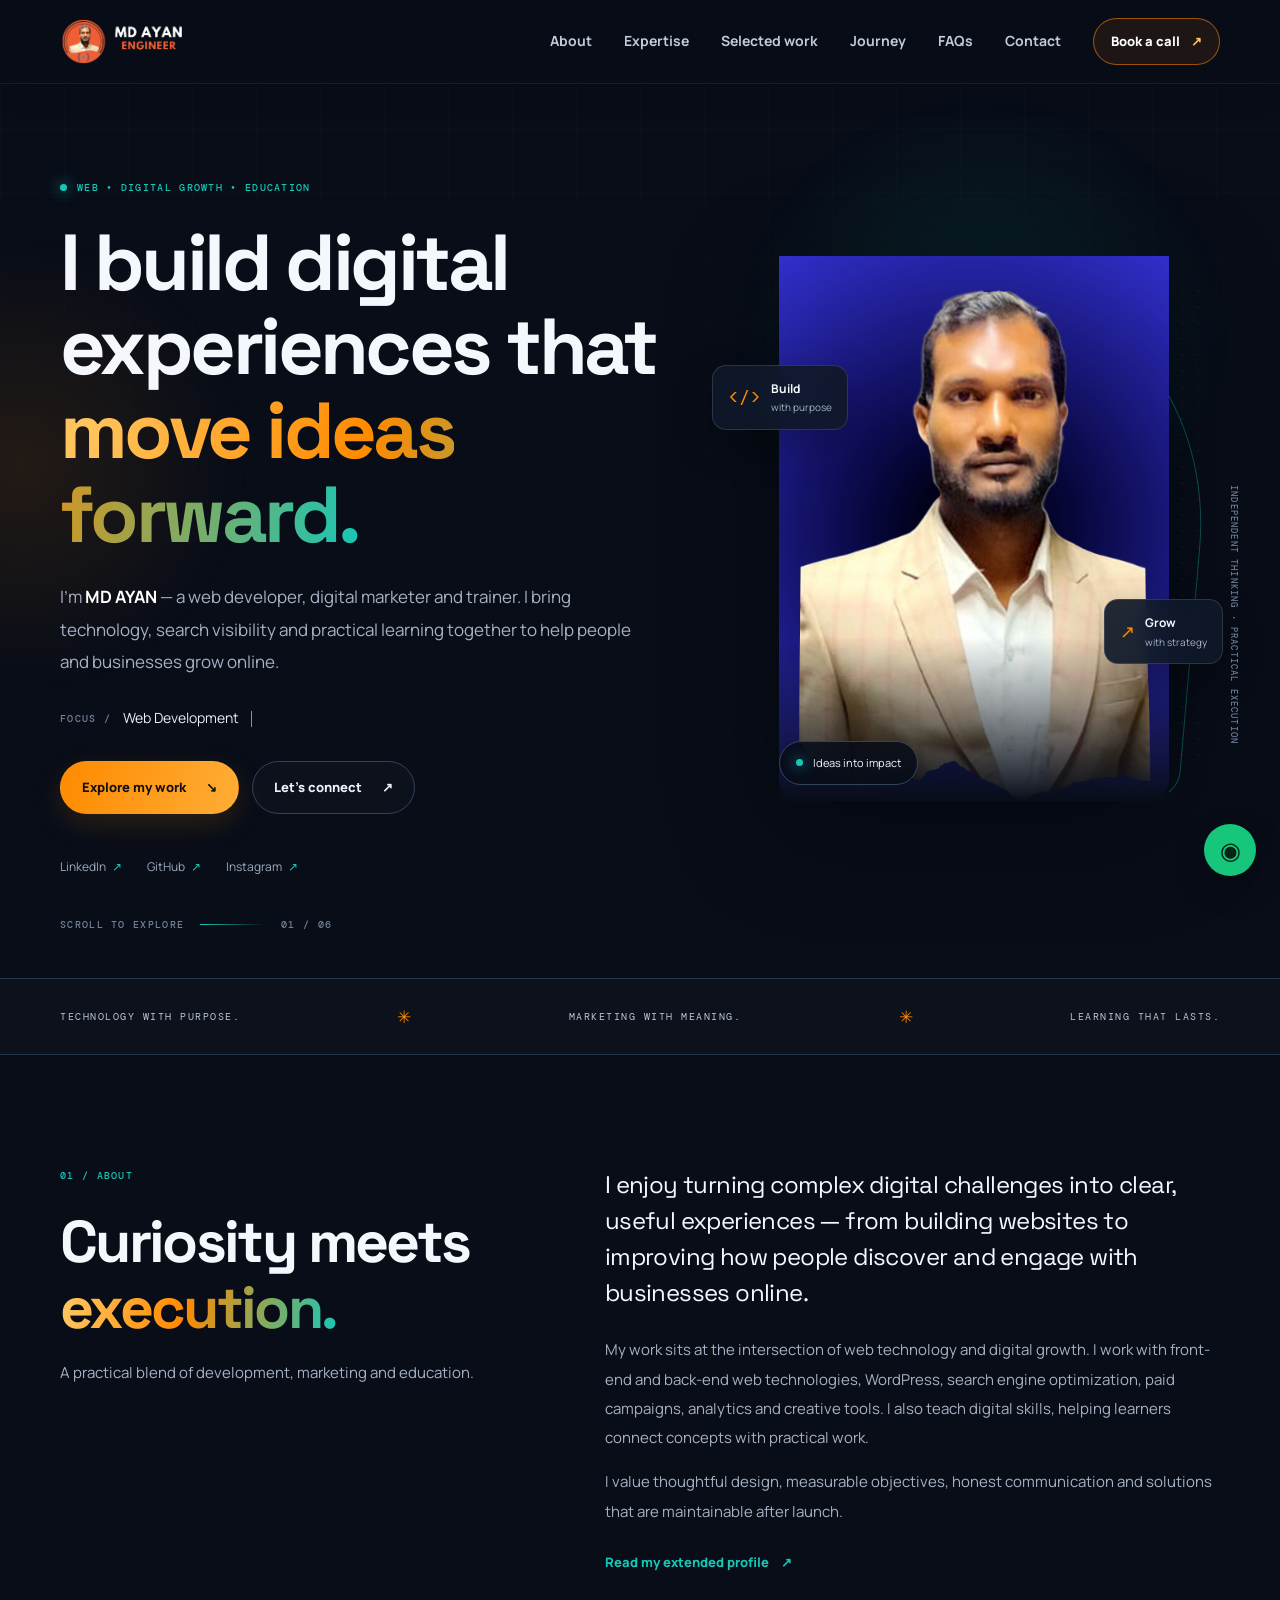
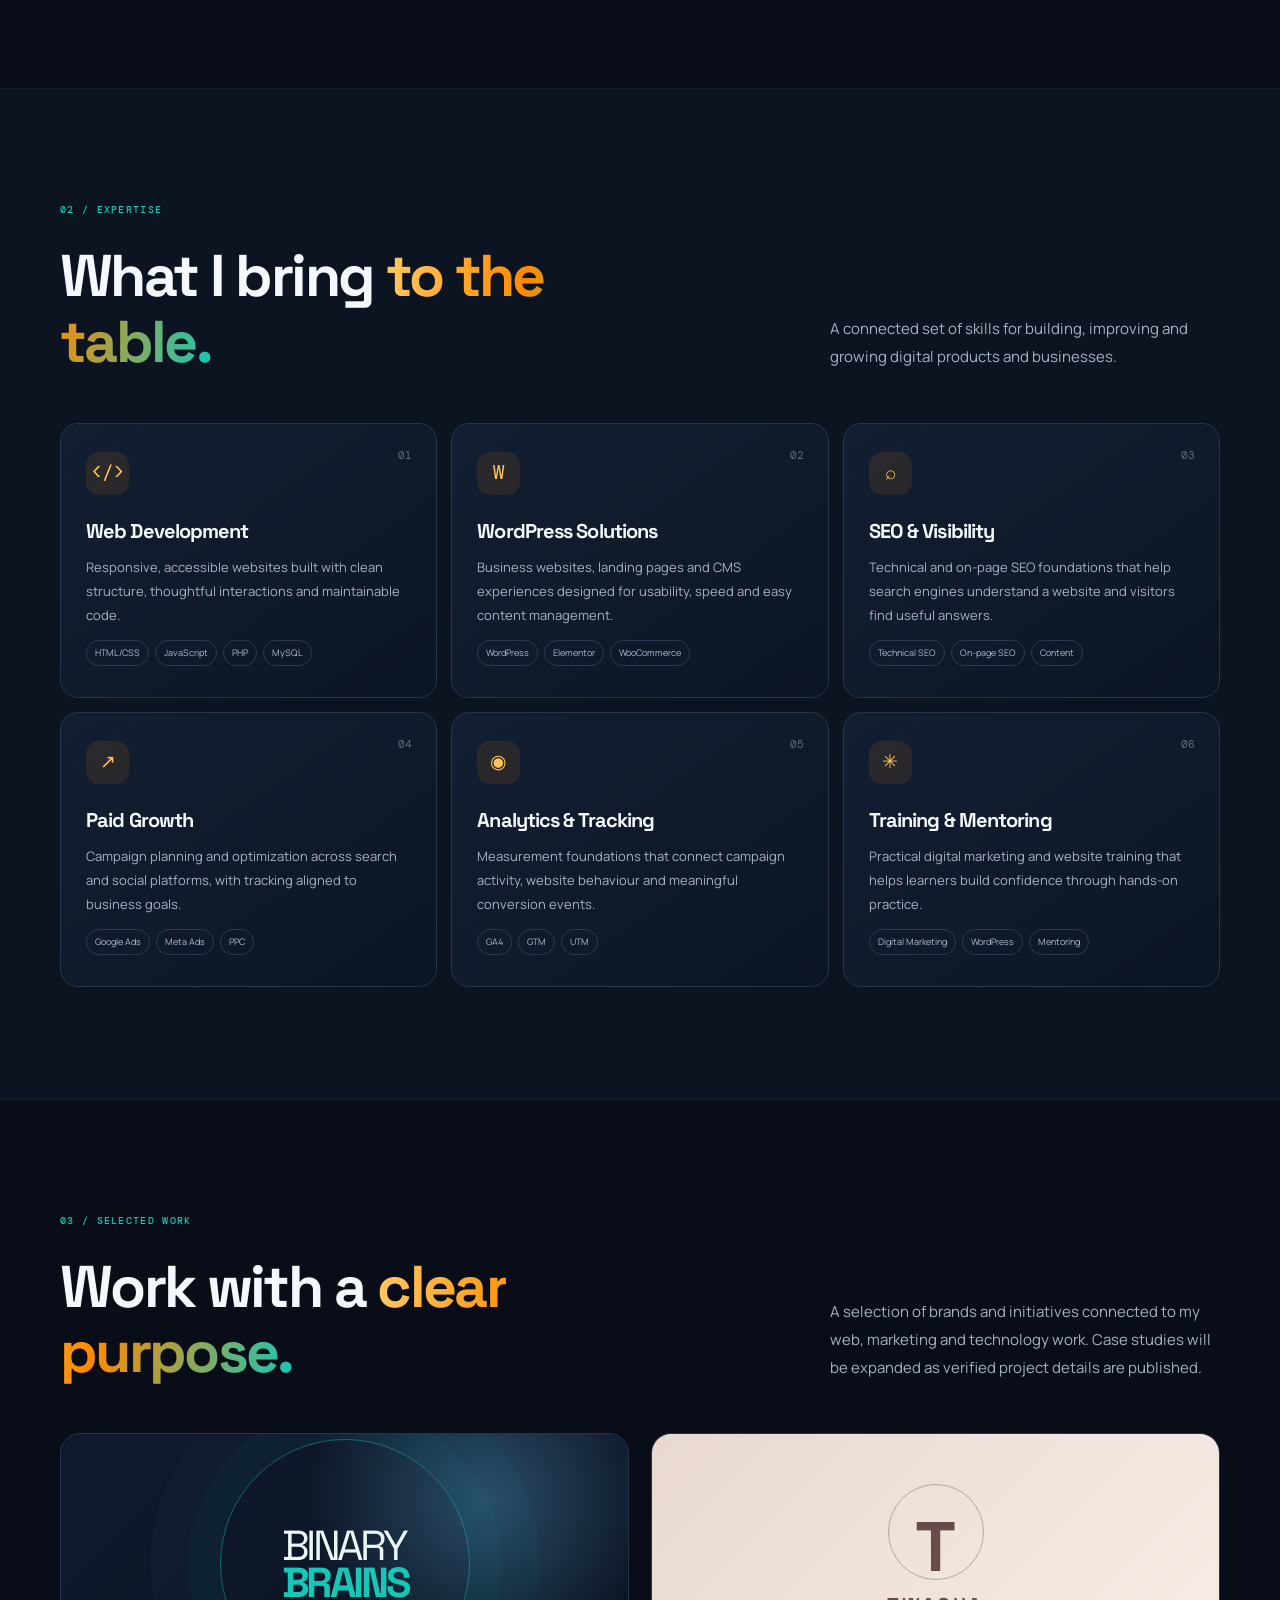
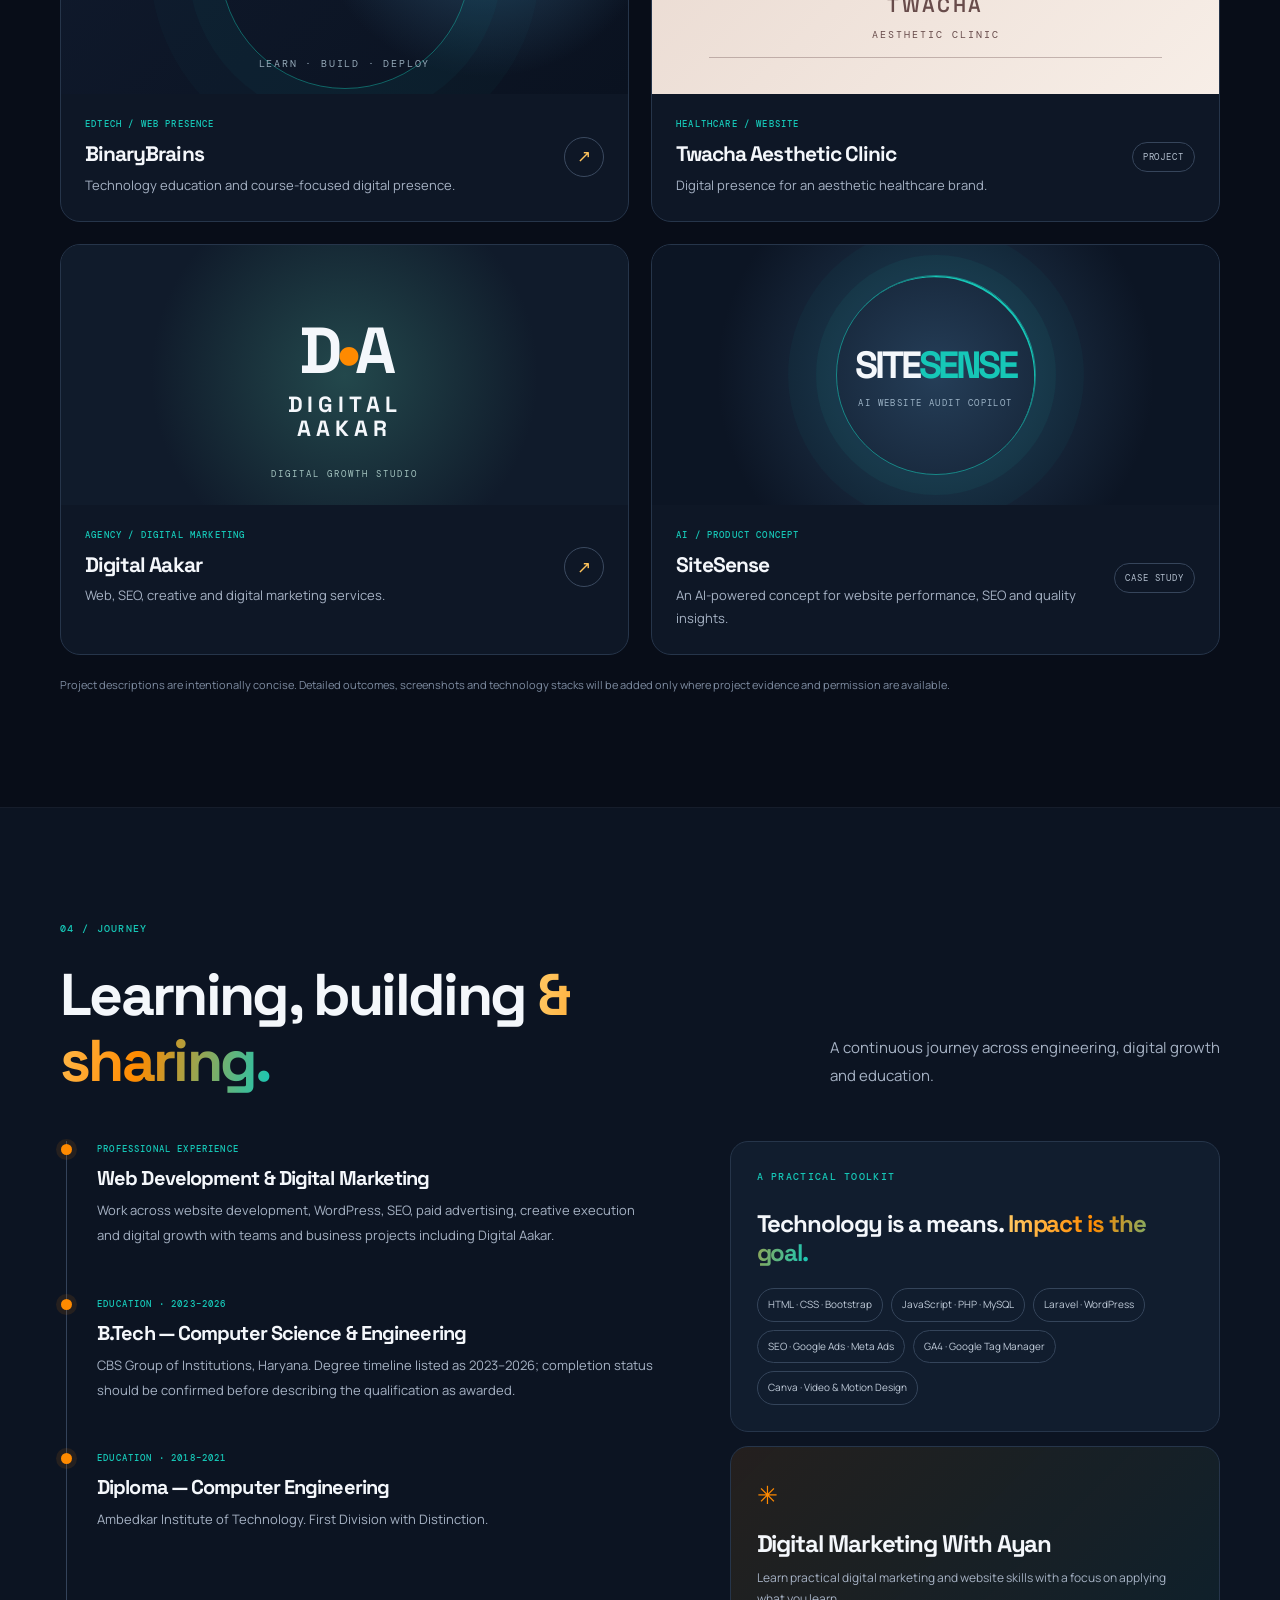
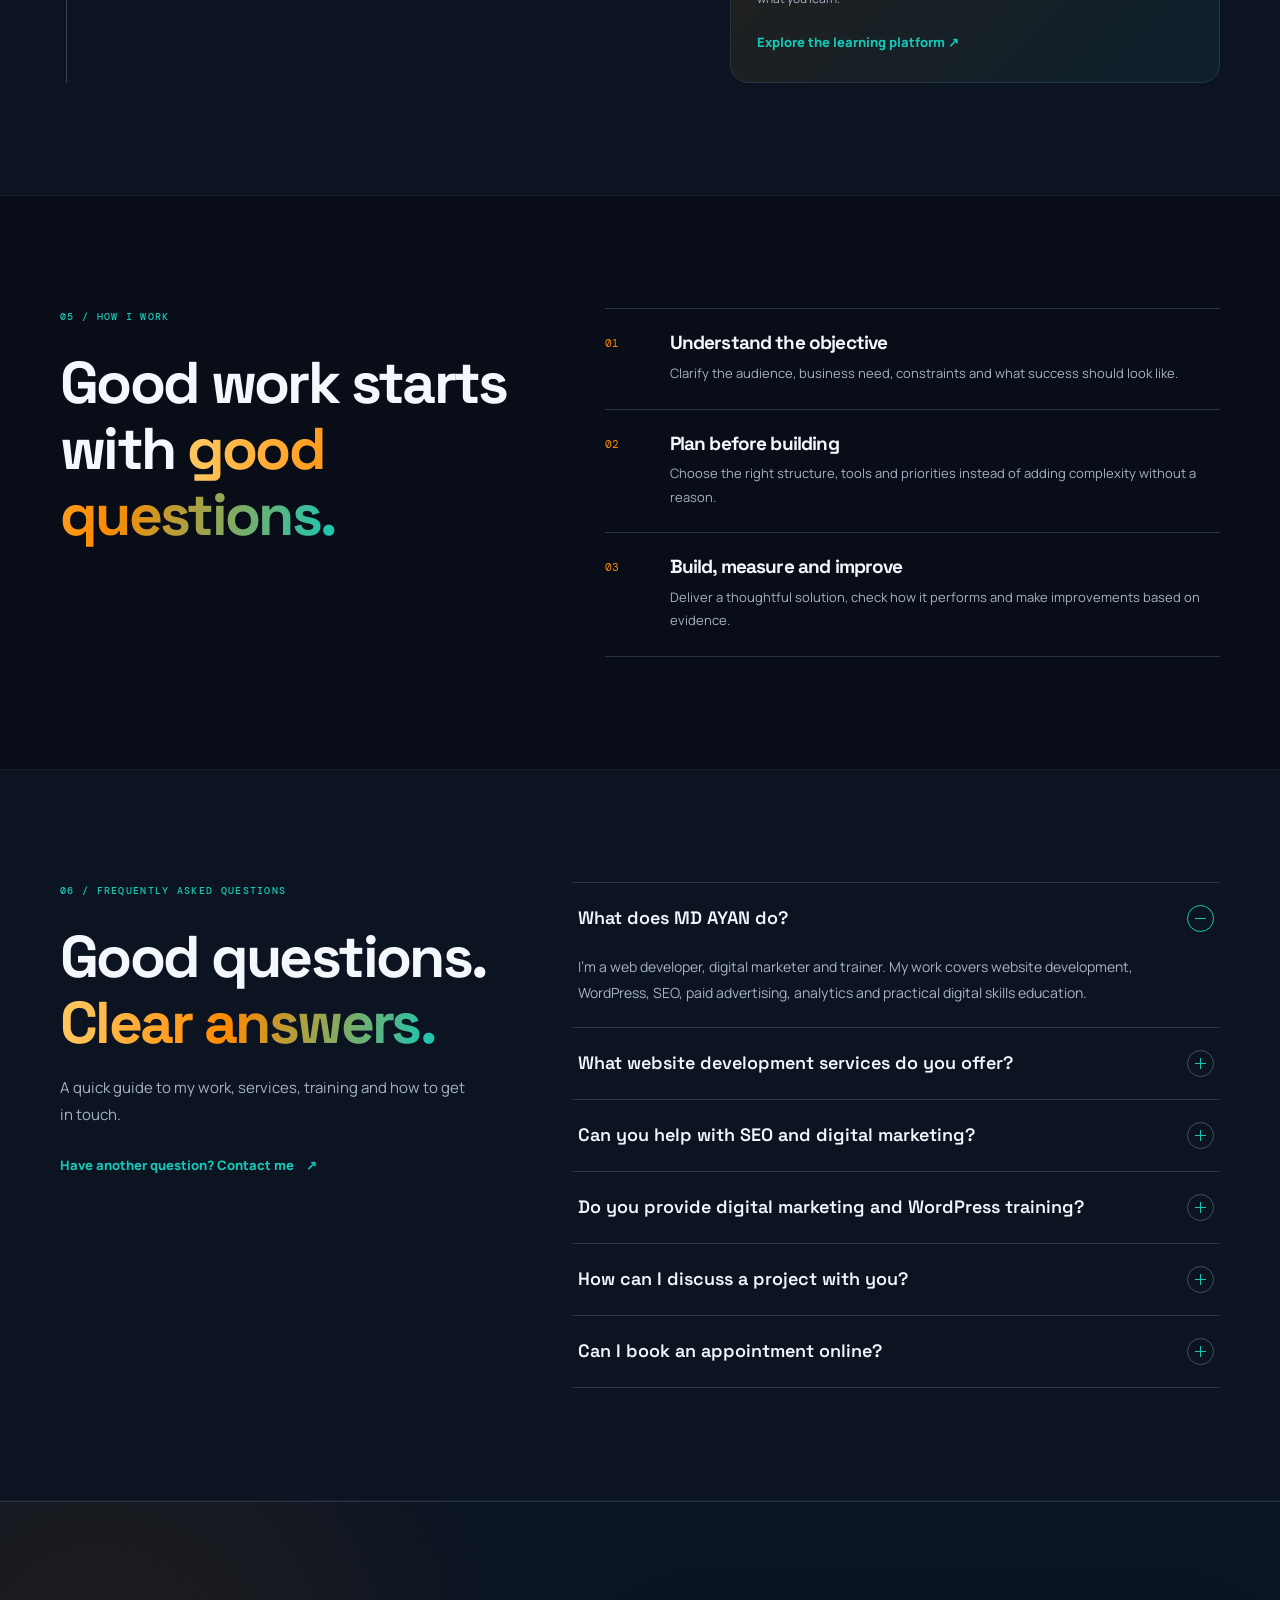
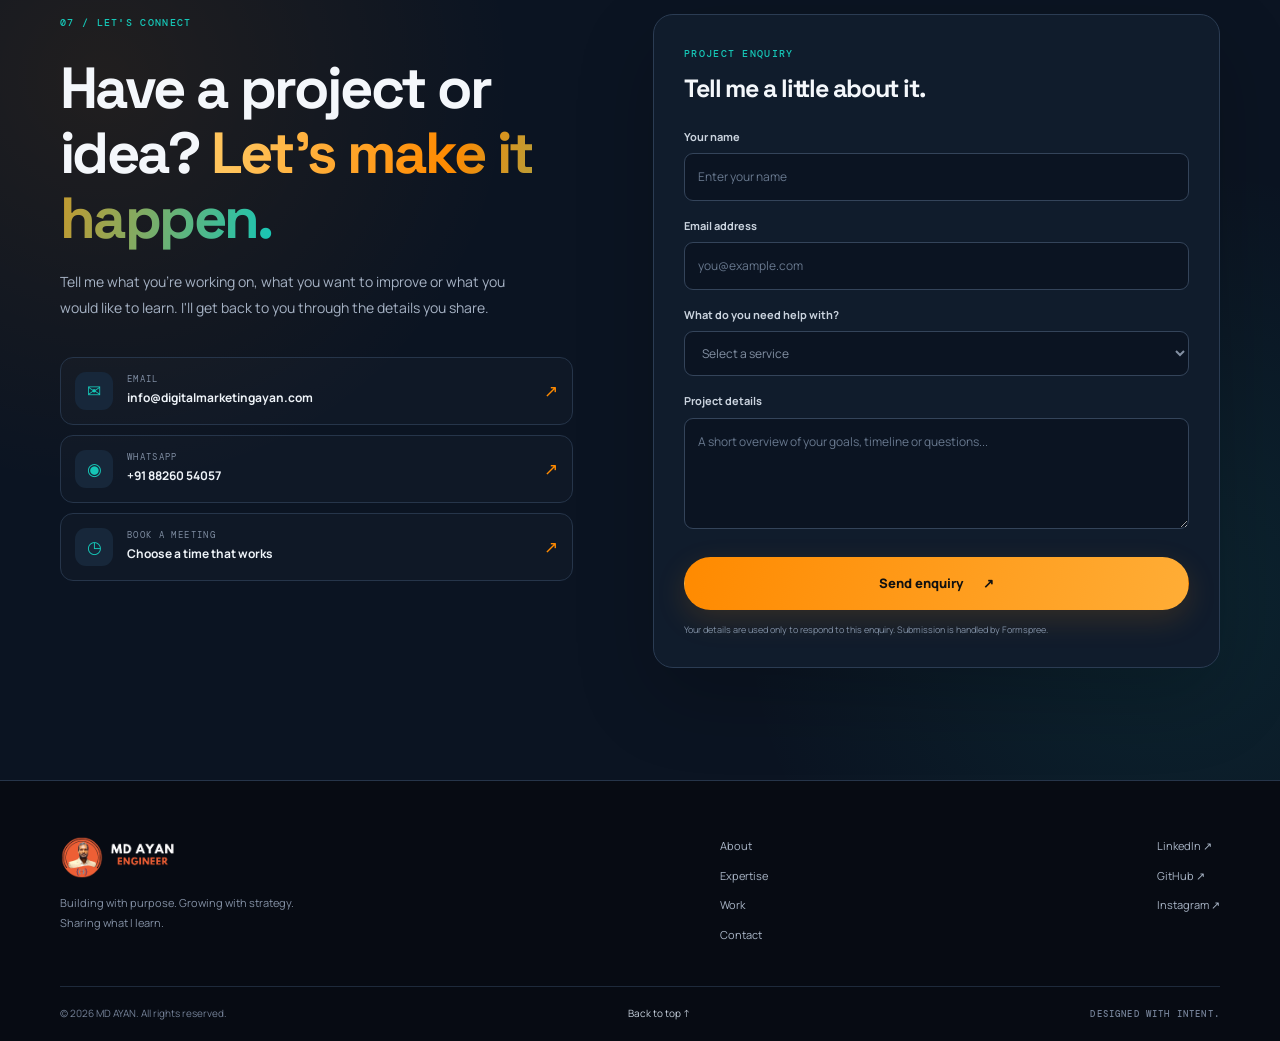
<file: index.html>
<!doctype html>
<html lang="en">
<head>
  <meta charset="utf-8">
  <meta name="viewport" content="width=device-width, initial-scale=1">
  <meta name="theme-color" content="#080d18">
  <title>MD AYAN | Web Developer, Digital Marketer & Trainer</title>
  <meta name="description" content="MD AYAN is a web developer, digital marketer and trainer combining website development, SEO, paid advertising and digital skills education. Explore selected work and get in touch.">
  <meta name="author" content="MD AYAN">
  <meta name="robots" content="index,follow,max-image-preview:large">
  <link rel="canonical" href="https://mdayan-engineer.github.io/">
  <link rel="icon" href="assets/images/favicon.ico">
  <meta property="og:type" content="website">
  <meta property="og:site_name" content="MD AYAN">
  <meta property="og:title" content="MD AYAN | Web Developer, Digital Marketer & Trainer">
  <meta property="og:description" content="Web experiences, digital growth and practical learning. Explore the work and connect with MD AYAN.">
  <meta property="og:url" content="https://mdayan-engineer.github.io/">
  <meta property="og:image" content="https://mdayan-engineer.github.io/assets/images/hero-man-dark.png">
  <meta name="twitter:card" content="summary_large_image">
  <meta name="twitter:title" content="MD AYAN | Web Developer, Digital Marketer & Trainer">
  <meta name="twitter:description" content="Web experiences, digital growth and practical learning.">
  <meta name="twitter:image" content="https://mdayan-engineer.github.io/assets/images/hero-man-dark.png">
  <link rel="preconnect" href="https://fonts.googleapis.com">
  <link rel="preconnect" href="https://fonts.gstatic.com" crossorigin>
  <link href="https://fonts.googleapis.com/css2?family=DM+Mono:wght@400;500&family=Manrope:wght@400;500;600;700;800&family=Space+Grotesk:wght@400;500;600;700&display=swap" rel="stylesheet">
  <link rel="preload" as="image" href="assets/images/hero-man-dark.png" fetchpriority="high">
  <link rel="stylesheet" href="assets/css/portfolio.css">
  <script type="application/ld+json">
  {
    "@context":"https://schema.org",
    "@type":"Person",
    "name":"MD AYAN",
    "url":"https://mdayan-engineer.github.io/",
    "image":"https://mdayan-engineer.github.io/assets/images/hero-man-dark.png",
    "jobTitle":"Web Developer, Digital Marketer and Trainer",
    "description":"Web developer, digital marketer and trainer working across website development, WordPress, SEO, paid advertising and digital skills education.",
    "email":"mailto:info@digitalmarketingayan.com",
    "telephone":"+918826054057",
    "sameAs":[
      "https://www.linkedin.com/in/md-ayan/",
      "https://github.com/mdayan-engineer",
      "https://www.instagram.com/mdayan.engineer/",
      "https://www.facebook.com/profile.php?id=100031516328489",
      "https://digitalmarketingayan.com/"
    ],
    "knowsAbout":["Web Development","WordPress","Search Engine Optimization","Google Ads","Meta Ads","Digital Marketing","Web Analytics","Digital Skills Training"]
  }
  </script>
  <script type="application/ld+json">
  {
    "@context":"https://schema.org",
    "@type":"FAQPage",
    "mainEntity":[
      {"@type":"Question","name":"What does MD AYAN do?","acceptedAnswer":{"@type":"Answer","text":"MD AYAN works across web development, WordPress website development, digital marketing, SEO, paid advertising, analytics and digital skills training."}},
      {"@type":"Question","name":"What website development services does MD AYAN offer?","acceptedAnswer":{"@type":"Answer","text":"MD AYAN works on responsive business websites, WordPress websites, landing pages and website improvements, with attention to usability, accessibility, performance and maintainability."}},
      {"@type":"Question","name":"Can MD AYAN help with SEO and digital marketing?","acceptedAnswer":{"@type":"Answer","text":"Yes. Areas of work include technical and on-page SEO, search visibility, Google Ads, Meta Ads, campaign tracking, GA4 and Google Tag Manager."}},
      {"@type":"Question","name":"Does MD AYAN provide digital marketing and WordPress training?","acceptedAnswer":{"@type":"Answer","text":"Yes. MD AYAN teaches practical digital marketing and WordPress website skills, with an emphasis on hands-on learning."}},
      {"@type":"Question","name":"How can I discuss a project with MD AYAN?","acceptedAnswer":{"@type":"Answer","text":"You can use the contact form on this website, email info@digitalmarketingayan.com, message WhatsApp at +91 8826054057, or book a meeting through the Calendly appointment link."}},
      {"@type":"Question","name":"Can I book an appointment with MD AYAN online?","acceptedAnswer":{"@type":"Answer","text":"Yes. Use the Book a Call or Book a Meeting option on this website to open the Calendly appointment page and check available times."}}
    ]
  }
  </script>
</head>
<body>
  <a class="skip-link" href="#main">Skip to content</a>
  <div class="site-shell">
    <header class="site-header" id="top">
      <div class="container nav-wrap">
        <a class="brand" href="#top" aria-label="MD AYAN home">
          <img src="assets/images/logo-light.png" width="157" height="50" alt="MD AYAN">
        </a>
        <button class="menu-toggle" type="button" aria-label="Open navigation" aria-expanded="false" aria-controls="primary-nav">
          <span></span><span></span><span></span>
        </button>
        <nav class="primary-nav" id="primary-nav" aria-label="Main navigation">
          <a href="#about">About</a><a href="#services">Expertise</a><a href="#work">Selected work</a><a href="#journey">Journey</a><a href="#faq">FAQs</a><a href="#contact">Contact</a>
          <button class="nav-cta js-book" type="button">Book a call <span aria-hidden="true">↗</span></button>
        </nav>
      </div>
    </header>

    <main id="main">
      <section class="hero section-pad">
        <div class="hero-glow hero-glow-one"></div><div class="hero-glow hero-glow-two"></div>
        <div class="container hero-grid">
          <div class="hero-copy reveal">
            <p class="eyebrow"><span class="status-dot"></span> WEB • DIGITAL GROWTH • EDUCATION</p>
            <h1>I build digital experiences that <span class="gradient-text">move ideas forward.</span></h1>
            <p class="hero-lede">I'm <strong>MD AYAN</strong> — a web developer, digital marketer and trainer. I bring technology, search visibility and practical learning together to help people and businesses grow online.</p>
            <div class="role-line"><span class="mono-label">FOCUS /</span><span id="role-rotator" aria-live="polite">Web Development</span><span class="typing-caret" aria-hidden="true"></span></div>
            <div class="hero-actions">
              <a class="button button-primary" href="#work">Explore my work <span aria-hidden="true">↘</span></a>
              <a class="button button-ghost" href="#contact">Let's connect <span aria-hidden="true">↗</span></a>
            </div>
            <div class="social-row" aria-label="Social profiles">
              <a href="https://www.linkedin.com/in/md-ayan/" target="_blank" rel="noopener noreferrer">LinkedIn <span>↗</span></a>
              <a href="https://github.com/mdayan-engineer" target="_blank" rel="noopener noreferrer">GitHub <span>↗</span></a>
              <a href="https://www.instagram.com/mdayan.engineer/" target="_blank" rel="noopener noreferrer">Instagram <span>↗</span></a>
            </div>
          </div>
          <div class="hero-visual reveal reveal-delay">
            <div class="portrait-frame">
              <div class="portrait-grid" aria-hidden="true"></div>
              <img class="portrait" src="assets/images/hero-man-dark.png" alt="Portrait of MD AYAN" width="486" height="679" fetchpriority="high">
              <div class="portrait-tag"><span class="tag-dot"></span><span>Ideas into impact</span></div>
              <div class="floating-note note-code"><span class="note-icon">&lt;/&gt;</span><span><b>Build</b><small>with purpose</small></span></div>
              <div class="floating-note note-growth"><span class="note-icon">↗</span><span><b>Grow</b><small>with strategy</small></span></div>
            </div>
            <div class="hero-side-label mono-label">INDEPENDENT THINKING · PRACTICAL EXECUTION</div>
          </div>
        </div>
        <div class="container hero-bottom"><span class="mono-label">SCROLL TO EXPLORE</span><span class="scroll-line"></span><span class="mono-label">01 / 06</span></div>
      </section>

      <section class="intro-strip">
        <div class="container intro-grid">
          <p>TECHNOLOGY WITH PURPOSE.</p><span>✳</span><p>MARKETING WITH MEANING.</p><span>✳</span><p>LEARNING THAT LASTS.</p>
        </div>
      </section>

      <section class="section section-pad" id="about">
        <div class="container two-col">
          <div class="section-heading reveal">
            <p class="eyebrow">01 / ABOUT</p>
            <h2>Curiosity meets <span class="gradient-text">execution.</span></h2>
            <p class="section-sub">A practical blend of development, marketing and education.</p>
          </div>
          <div class="about-copy reveal">
            <p class="large-copy">I enjoy turning complex digital challenges into clear, useful experiences — from building websites to improving how people discover and engage with businesses online.</p>
            <p>My work sits at the intersection of web technology and digital growth. I work with front-end and back-end web technologies, WordPress, search engine optimization, paid campaigns, analytics and creative tools. I also teach digital skills, helping learners connect concepts with practical work.</p>
            <p>I value thoughtful design, measurable objectives, honest communication and solutions that are maintainable after launch.</p>
            <a class="text-link" href="https://digitalmarketingayan.com/about-md-ayan/" target="_blank" rel="noopener noreferrer">Read my extended profile <span>↗</span></a>
          </div>
        </div>
      </section>

      <section class="section section-muted section-pad" id="services">
        <div class="container">
          <div class="section-top reveal">
            <div><p class="eyebrow">02 / EXPERTISE</p><h2>What I bring <span class="gradient-text">to the table.</span></h2></div>
            <p class="section-sub max-copy">A connected set of skills for building, improving and growing digital products and businesses.</p>
          </div>
          <div class="service-grid">
            <article class="service-card reveal"><span class="service-number">01</span><div class="service-icon">&lt;/&gt;</div><h3>Web Development</h3><p>Responsive, accessible websites built with clean structure, thoughtful interactions and maintainable code.</p><div class="chip-row"><span>HTML/CSS</span><span>JavaScript</span><span>PHP</span><span>MySQL</span></div></article>
            <article class="service-card reveal"><span class="service-number">02</span><div class="service-icon">W</div><h3>WordPress Solutions</h3><p>Business websites, landing pages and CMS experiences designed for usability, speed and easy content management.</p><div class="chip-row"><span>WordPress</span><span>Elementor</span><span>WooCommerce</span></div></article>
            <article class="service-card reveal"><span class="service-number">03</span><div class="service-icon">⌕</div><h3>SEO & Visibility</h3><p>Technical and on-page SEO foundations that help search engines understand a website and visitors find useful answers.</p><div class="chip-row"><span>Technical SEO</span><span>On-page SEO</span><span>Content</span></div></article>
            <article class="service-card reveal"><span class="service-number">04</span><div class="service-icon">↗</div><h3>Paid Growth</h3><p>Campaign planning and optimization across search and social platforms, with tracking aligned to business goals.</p><div class="chip-row"><span>Google Ads</span><span>Meta Ads</span><span>PPC</span></div></article>
            <article class="service-card reveal"><span class="service-number">05</span><div class="service-icon">◉</div><h3>Analytics & Tracking</h3><p>Measurement foundations that connect campaign activity, website behaviour and meaningful conversion events.</p><div class="chip-row"><span>GA4</span><span>GTM</span><span>UTM</span></div></article>
            <article class="service-card reveal"><span class="service-number">06</span><div class="service-icon">✳</div><h3>Training & Mentoring</h3><p>Practical digital marketing and website training that helps learners build confidence through hands-on practice.</p><div class="chip-row"><span>Digital Marketing</span><span>WordPress</span><span>Mentoring</span></div></article>
          </div>
        </div>
      </section>

      <section class="section section-pad" id="work">
        <div class="container">
          <div class="section-top reveal">
            <div><p class="eyebrow">03 / SELECTED WORK</p><h2>Work with a <span class="gradient-text">clear purpose.</span></h2></div>
            <p class="section-sub max-copy">A selection of brands and initiatives connected to my web, marketing and technology work. Case studies will be expanded as verified project details are published.</p>
          </div>
          <div class="work-grid">
            <article class="work-card work-feature reveal">
              <div class="work-art art-binary"><span class="art-orbit"></span><span class="art-word">BINARY<br><b>BRAINS</b></span><span class="art-caption">LEARN · BUILD · DEPLOY</span></div>
              <div class="work-info"><div><p class="work-type">EDTECH / WEB PRESENCE</p><h3>BinaryBrains</h3><p>Technology education and course-focused digital presence.</p></div><a class="round-link" href="https://binarybrains.co/" target="_blank" rel="noopener noreferrer" aria-label="Visit BinaryBrains">↗</a></div>
            </article>
            <article class="work-card reveal">
              <div class="work-art art-clinic"><span class="clinic-mark">T</span><span class="clinic-title">TWACHA<br><small>AESTHETIC CLINIC</small></span><span class="clinic-line"></span></div>
              <div class="work-info"><div><p class="work-type">HEALTHCARE / WEBSITE</p><h3>Twacha Aesthetic Clinic</h3><p>Digital presence for an aesthetic healthcare brand.</p></div><span class="project-note">PROJECT</span></div>
            </article>
            <article class="work-card reveal">
              <div class="work-art art-digital"><span class="digital-symbol">D<span>•</span>A</span><span class="digital-title">DIGITAL<br>AAKAR</span><span class="digital-caption">DIGITAL GROWTH STUDIO</span></div>
              <div class="work-info"><div><p class="work-type">AGENCY / DIGITAL MARKETING</p><h3>Digital Aakar</h3><p>Web, SEO, creative and digital marketing services.</p></div><a class="round-link" href="https://digitalaakar.com/" target="_blank" rel="noopener noreferrer" aria-label="Visit Digital Aakar">↗</a></div>
            </article>
            <article class="work-card reveal">
              <div class="work-art art-sitesense"><span class="scan-ring"></span><span class="scan-label">SITE<span>SENSE</span></span><span class="scan-caption">AI WEBSITE AUDIT COPILOT</span></div>
              <div class="work-info"><div><p class="work-type">AI / PRODUCT CONCEPT</p><h3>SiteSense</h3><p>An AI-powered concept for website performance, SEO and quality insights.</p></div><span class="project-note">CASE STUDY</span></div>
            </article>
          </div>
          <p class="work-footnote">Project descriptions are intentionally concise. Detailed outcomes, screenshots and technology stacks will be added only where project evidence and permission are available.</p>
        </div>
      </section>

      <section class="section section-muted section-pad" id="journey">
        <div class="container">
          <div class="section-top reveal">
            <div><p class="eyebrow">04 / JOURNEY</p><h2>Learning, building <span class="gradient-text">& sharing.</span></h2></div>
            <p class="section-sub max-copy">A continuous journey across engineering, digital growth and education.</p>
          </div>
          <div class="journey-grid">
            <div class="timeline">
              <article class="timeline-item reveal"><span class="timeline-pin"></span><p class="timeline-date">PROFESSIONAL EXPERIENCE</p><h3>Web Development & Digital Marketing</h3><p>Work across website development, WordPress, SEO, paid advertising, creative execution and digital growth with teams and business projects including Digital Aakar.</p></article>
              <article class="timeline-item reveal"><span class="timeline-pin"></span><p class="timeline-date">EDUCATION · 2023–2026</p><h3>B.Tech — Computer Science & Engineering</h3><p>CBS Group of Institutions, Haryana. Degree timeline listed as 2023–2026; completion status should be confirmed before describing the qualification as awarded.</p></article>
              <article class="timeline-item reveal"><span class="timeline-pin"></span><p class="timeline-date">EDUCATION · 2018–2021</p><h3>Diploma — Computer Engineering</h3><p>Ambedkar Institute of Technology. First Division with Distinction.</p></article>
            </div>
            <aside class="journey-aside reveal">
              <div class="aside-card"><p class="eyebrow">A PRACTICAL TOOLKIT</p><h3>Technology is a means. <span class="gradient-text">Impact is the goal.</span></h3><div class="skill-list"><span>HTML · CSS · Bootstrap</span><span>JavaScript · PHP · MySQL</span><span>Laravel · WordPress</span><span>SEO · Google Ads · Meta Ads</span><span>GA4 · Google Tag Manager</span><span>Canva · Video & Motion Design</span></div></div>
              <div class="aside-card aside-highlight"><span class="mini-spark">✳</span><h3>Digital Marketing With Ayan</h3><p>Learn practical digital marketing and website skills with a focus on applying what you learn.</p><a class="text-link" href="https://digitalmarketingayan.com/" target="_blank" rel="noopener noreferrer">Explore the learning platform ↗</a></div>
            </aside>
          </div>
        </div>
      </section>

      <section class="section section-pad" id="approach">
        <div class="container approach-grid">
          <div class="reveal"><p class="eyebrow">05 / HOW I WORK</p><h2>Good work starts with <span class="gradient-text">good questions.</span></h2></div>
          <div class="approach-list">
            <article class="approach-item reveal"><span>01</span><div><h3>Understand the objective</h3><p>Clarify the audience, business need, constraints and what success should look like.</p></div></article>
            <article class="approach-item reveal"><span>02</span><div><h3>Plan before building</h3><p>Choose the right structure, tools and priorities instead of adding complexity without a reason.</p></div></article>
            <article class="approach-item reveal"><span>03</span><div><h3>Build, measure and improve</h3><p>Deliver a thoughtful solution, check how it performs and make improvements based on evidence.</p></div></article>
          </div>
        </div>
      </section>



      <section class="section section-muted section-pad faq-section" id="faq">
        <div class="container faq-layout">
          <div class="faq-intro reveal">
            <p class="eyebrow">06 / FREQUENTLY ASKED QUESTIONS</p>
            <h2>Good questions. <span class="gradient-text">Clear answers.</span></h2>
            <p class="section-sub">A quick guide to my work, services, training and how to get in touch.</p>
            <a class="text-link" href="#contact">Have another question? Contact me <span>↗</span></a>
          </div>
          <div class="faq-list reveal">
            <details class="faq-item" open>
              <summary><span>What does MD AYAN do?</span><span class="faq-plus" aria-hidden="true"></span></summary>
              <div class="faq-answer"><p>I'm a web developer, digital marketer and trainer. My work covers website development, WordPress, SEO, paid advertising, analytics and practical digital skills education.</p></div>
            </details>
            <details class="faq-item">
              <summary><span>What website development services do you offer?</span><span class="faq-plus" aria-hidden="true"></span></summary>
              <div class="faq-answer"><p>I work on responsive business websites, WordPress websites, landing pages and website improvements. I focus on usability, accessibility, performance and maintainable implementation.</p></div>
            </details>
            <details class="faq-item">
              <summary><span>Can you help with SEO and digital marketing?</span><span class="faq-plus" aria-hidden="true"></span></summary>
              <div class="faq-answer"><p>Yes. Areas of work include technical and on-page SEO, search visibility, Google Ads, Meta Ads, campaign tracking, GA4 and Google Tag Manager. The right scope depends on your goals and current setup.</p></div>
            </details>
            <details class="faq-item">
              <summary><span>Do you provide digital marketing and WordPress training?</span><span class="faq-plus" aria-hidden="true"></span></summary>
              <div class="faq-answer"><p>Yes. I teach practical digital marketing and WordPress website skills, with an emphasis on hands-on learning and applying concepts to real tasks.</p></div>
            </details>
            <details class="faq-item">
              <summary><span>How can I discuss a project with you?</span><span class="faq-plus" aria-hidden="true"></span></summary>
              <div class="faq-answer"><p>Use the contact form below, email <a href="mailto:info@digitalmarketingayan.com">info@digitalmarketingayan.com</a>, or message WhatsApp at <a href="https://wa.me/918826054057" target="_blank" rel="noopener noreferrer">+91 88260 54057</a>. Share your objective, expected timeline and any relevant links.</p></div>
            </details>
            <details class="faq-item">
              <summary><span>Can I book an appointment online?</span><span class="faq-plus" aria-hidden="true"></span></summary>
              <div class="faq-answer"><p>Yes. Select Book a Call or Book a Meeting to open the Calendly booking experience and check available appointment times.</p></div>
            </details>
          </div>
        </div>
      </section>
      <section class="contact-section section-pad" id="contact">
        <div class="container contact-grid">
          <div class="contact-copy reveal">
            <p class="eyebrow">07 / LET'S CONNECT</p>
            <h2>Have a project or idea? <span class="gradient-text">Let's make it happen.</span></h2>
            <p>Tell me what you're working on, what you want to improve or what you would like to learn. I'll get back to you through the details you share.</p>
            <div class="contact-methods">
              <a href="mailto:info@digitalmarketingayan.com"><span class="method-icon">✉</span><span><small>EMAIL</small><b>info@digitalmarketingayan.com</b></span><span class="method-arrow">↗</span></a>
              <a href="https://wa.me/918826054057?text=Hello%20MD%20AYAN%2C%20I%20would%20like%20to%20discuss%20a%20project." target="_blank" rel="noopener noreferrer"><span class="method-icon">◉</span><span><small>WHATSAPP</small><b>+91 88260 54057</b></span><span class="method-arrow">↗</span></a>
              <button class="booking-link js-book" type="button"><span class="method-icon">◷</span><span><small>BOOK A MEETING</small><b>Choose a time that works</b></span><span class="method-arrow">↗</span></button>
            </div>
          </div>
          <div class="contact-form-wrap reveal">
            <form class="contact-form" action="https://formspree.io/f/xyyqdowq" method="POST">
              <input type="hidden" name="_subject" value="New portfolio enquiry — MD AYAN">
              <input type="hidden" name="_next" value="https://mdayan-engineer.github.io/thank-you.html">
              <div class="form-heading"><p class="eyebrow">PROJECT ENQUIRY</p><h3>Tell me a little about it.</h3></div>
              <label for="name">Your name</label><input id="name" name="name" autocomplete="name" required maxlength="100" placeholder="Enter your name">
              <label for="email">Email address</label><input id="email" type="email" name="email" autocomplete="email" required maxlength="160" placeholder="you@example.com">
              <label for="service">What do you need help with?</label>
              <select id="service" name="service" required><option value="" selected disabled>Select a service</option><option>Website development</option><option>WordPress website</option><option>SEO and website growth</option><option>Google Ads / Meta Ads</option><option>Analytics and tracking</option><option>Training / mentoring</option><option>Other collaboration</option></select>
              <label for="message">Project details</label><textarea id="message" name="message" rows="4" required minlength="10" maxlength="3000" placeholder="A short overview of your goals, timeline or questions..."></textarea>
              <div class="form-honey" aria-hidden="true"><label for="company">Leave this field empty</label><input id="company" name="_gotcha" tabindex="-1" autocomplete="off"></div>
              <button class="button button-primary form-submit" type="submit">Send enquiry <span aria-hidden="true">↗</span></button>
              <p class="form-note">Your details are used only to respond to this enquiry. Submission is handled by Formspree.</p>
            </form>
          </div>
        </div>
      </section>
    </main>

    <footer class="site-footer">
      <div class="container footer-main">
        <div><a class="brand footer-brand" href="#top"><img src="assets/images/logo-light.png" width="157" height="50" alt="MD AYAN"></a><p>Building with purpose. Growing with strategy. Sharing what I learn.</p></div>
        <div class="footer-links"><a href="#about">About</a><a href="#services">Expertise</a><a href="#work">Work</a><a href="#contact">Contact</a></div>
        <div class="footer-social"><a href="https://www.linkedin.com/in/md-ayan/" target="_blank" rel="noopener noreferrer">LinkedIn ↗</a><a href="https://github.com/mdayan-engineer" target="_blank" rel="noopener noreferrer">GitHub ↗</a><a href="https://www.instagram.com/mdayan.engineer/" target="_blank" rel="noopener noreferrer">Instagram ↗</a></div>
      </div>
      <div class="container footer-bottom"><span>© <span id="year"></span> MD AYAN. All rights reserved.</span><a href="#top">Back to top ↑</a><span class="mono-label">DESIGNED WITH INTENT.</span></div>
    </footer>
  </div>
  <a class="whatsapp-float" href="https://wa.me/918826054057?text=Hello%20MD%20AYAN" target="_blank" rel="noopener noreferrer" aria-label="Chat with MD AYAN on WhatsApp">◉</a>
  <dialog class="booking-dialog" id="booking-dialog" aria-labelledby="booking-title">
    <div class="dialog-head"><div><p class="eyebrow">LET'S TALK</p><h2 id="booking-title">Book a meeting</h2></div><button class="dialog-close" type="button" aria-label="Close booking window">×</button></div>
    <p class="dialog-intro">Choose a suitable time using my Calendly booking page.</p>
    <a class="button button-primary calendly-open-link" href="https://calendly.com/md-ayan/book-appointment" target="_blank" rel="noopener noreferrer">Open Calendly booking ↗</a>
    <div class="calendly-container" data-calendly-url="https://calendly.com/md-ayan/book-appointment"></div>
  </dialog>
  <script src="assets/js/portfolio.js" defer></script>
</body>
</html>
</file>
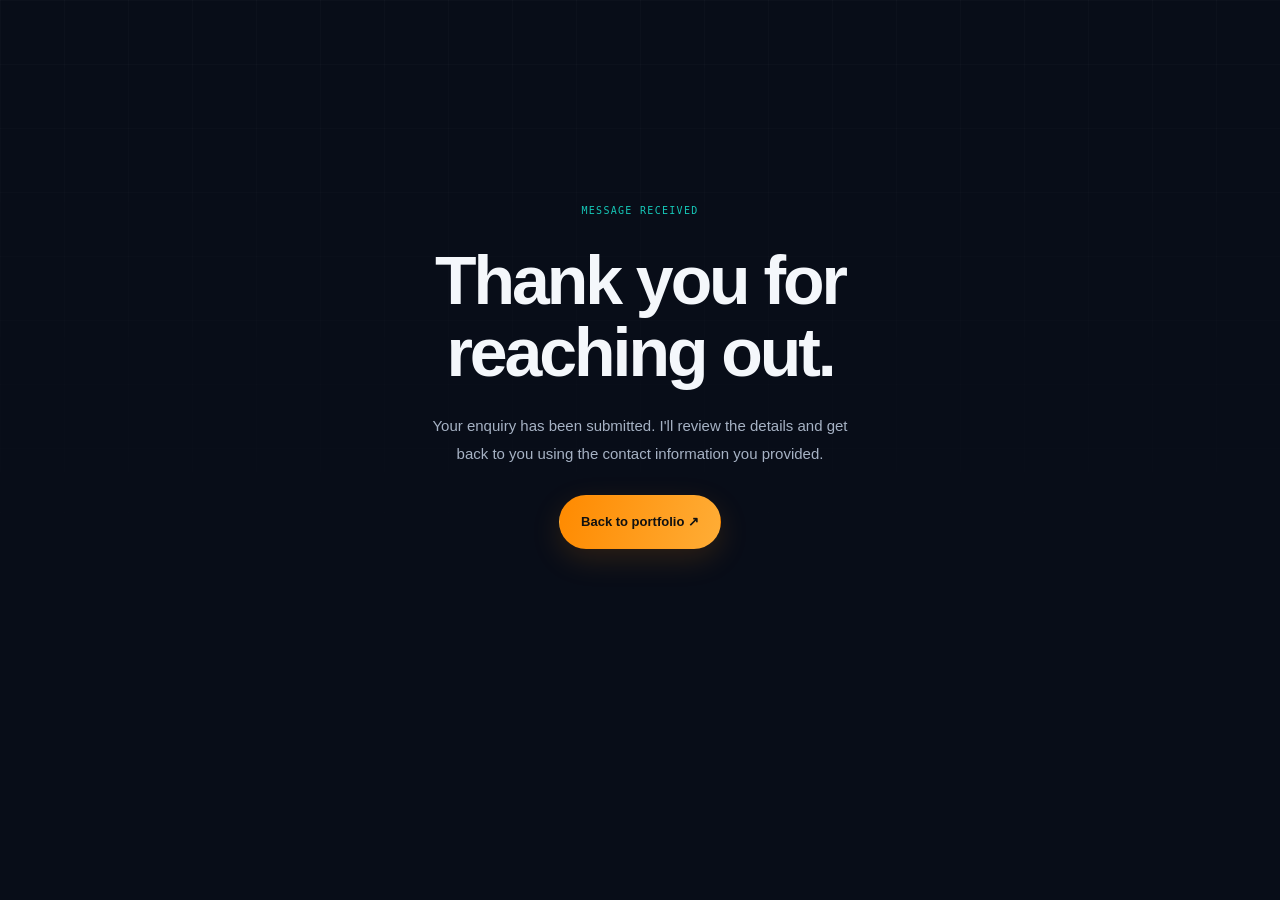
<file: thank-you.html>
<!doctype html><html lang="en"><head><meta charset="utf-8"><meta name="viewport" content="width=device-width,initial-scale=1"><meta name="robots" content="noindex,follow"><meta name="theme-color" content="#080d18"><title>Thank you | MD AYAN</title><link rel="stylesheet" href="assets/css/portfolio.css"></head><body><main class="section-pad"><div class="container" style="max-width:680px;text-align:center;padding-top:10vh"><p class="eyebrow" style="justify-content:center">MESSAGE RECEIVED</p><h1 style="font-size:clamp(42px,7vw,68px)">Thank you for reaching out.</h1><p class="section-sub" style="margin:0 auto 28px">Your enquiry has been submitted. I'll review the details and get back to you using the contact information you provided.</p><a class="button button-primary" href="/">Back to portfolio ↗</a></div></main></body></html>
</file>
<file: assets/css/portfolio.css>
/* MD AYAN portfolio — design system */
:root{color-scheme:dark;--bg:#080d18;--surface:#101a2a;--surface-2:#142136;--line:#26354a;--text:#f4f7fb;--muted:#a6b2c4;--orange:#ff8a00;--yellow:#ffc45c;--teal:#16c7b7;--radius:22px;--container:1160px;--ease:cubic-bezier(.2,.75,.25,1)}
*{box-sizing:border-box}html{scroll-behavior:smooth;scroll-padding-top:90px}body{margin:0;background:var(--bg);color:var(--text);font-family:"Manrope",sans-serif;font-size:17px;line-height:1.75;-webkit-font-smoothing:antialiased}body:before{content:"";position:fixed;inset:0;pointer-events:none;z-index:-1;background-image:linear-gradient(rgba(255,255,255,.018) 1px,transparent 1px),linear-gradient(90deg,rgba(255,255,255,.018) 1px,transparent 1px);background-size:64px 64px;mask-image:linear-gradient(to bottom,black,transparent 75%)}a{color:inherit;text-decoration:none}button,input,select,textarea{font:inherit}button,a{-webkit-tap-highlight-color:transparent}img{max-width:100%;display:block}.container{width:min(var(--container),calc(100% - 48px));margin-inline:auto}.section-pad{padding:112px 0}.site-shell{overflow:clip}.skip-link{position:fixed;top:-80px;left:16px;z-index:1000;background:#fff;color:#111;padding:12px 18px;border-radius:8px}.skip-link:focus{top:12px}.site-header{height:84px;position:sticky;top:0;z-index:100;background:rgba(8,13,24,.84);backdrop-filter:blur(18px);border-bottom:1px solid rgba(255,255,255,.07)}.nav-wrap{height:100%;display:flex;align-items:center;justify-content:space-between}.brand img{width:145px;height:auto}.primary-nav{display:flex;align-items:center;gap:32px}.primary-nav>a{font-size:14px;font-weight:700;color:#c2cbd8;transition:color .2s}.primary-nav>a:hover,.footer-links a:hover,.footer-social a:hover{color:var(--teal)}.nav-cta{border:1px solid rgba(255,138,0,.55);background:rgba(255,138,0,.09);color:#fff;padding:11px 17px;border-radius:999px;font-size:13px;font-weight:800;cursor:pointer;transition:.25s}.nav-cta:hover{background:var(--orange);color:#111}.nav-cta span{color:var(--yellow);margin-left:8px}.menu-toggle{display:none;background:none;border:0;padding:10px}.menu-toggle span{display:block;width:23px;height:2px;background:#fff;margin:5px}
.hero{position:relative;min-height:690px;padding-top:95px;padding-bottom:45px}.hero-grid{position:relative;z-index:1;display:grid;grid-template-columns:1.1fr .9fr;align-items:center;gap:65px}.hero-glow{position:absolute;border-radius:50%;filter:blur(2px);pointer-events:none}.hero-glow-one{width:520px;height:520px;right:3%;top:0;background:radial-gradient(circle,rgba(22,199,183,.13),transparent 68%)}.hero-glow-two{width:480px;height:480px;left:-220px;top:140px;background:radial-gradient(circle,rgba(255,138,0,.11),transparent 68%)}.eyebrow,.mono-label,.work-type,.timeline-date{font-family:"DM Mono",monospace;letter-spacing:.13em;font-size:10px;font-weight:500}.eyebrow{color:var(--teal);display:flex;align-items:center;gap:10px;margin:0 0 24px}.status-dot,.tag-dot{width:7px;height:7px;border-radius:50%;background:var(--teal);box-shadow:0 0 14px var(--teal)}h1,h2,h3,p{margin-top:0}h1,h2,h3{font-family:"Space Grotesk",sans-serif;letter-spacing:-.045em}h1{font-size:clamp(52px,6.2vw,82px);line-height:1.06;max-width:720px;margin:0 0 24px;font-weight:700}h2{font-size:clamp(39px,4.6vw,60px);line-height:1.12;margin:0 0 18px}h3{font-size:23px;line-height:1.2}.gradient-text{background:linear-gradient(100deg,var(--yellow) 5%,var(--orange) 45%,var(--teal) 100%);-webkit-background-clip:text;background-clip:text;color:transparent}.hero-lede{max-width:610px;color:var(--muted);font-size:16px;line-height:1.9}.hero-lede strong{color:#fff}.role-line{display:flex;align-items:center;gap:12px;margin:28px 0 30px;font-size:14px;color:#e9edf4}.role-line .mono-label{color:#738198}.typing-caret{height:16px;width:1px;background:var(--teal);animation:blink 1s steps(2,start) infinite}.hero-actions{display:flex;flex-wrap:wrap;gap:13px}.button{display:inline-flex;align-items:center;justify-content:center;gap:20px;padding:14px 21px;border-radius:999px;font-size:13px;font-weight:800;border:1px solid transparent;cursor:pointer;transition:transform .25s var(--ease),background .25s,border-color .25s}.button:hover{transform:translateY(-3px)}.button-primary{background:linear-gradient(105deg,var(--orange),#ffad36);color:#111;box-shadow:0 10px 30px rgba(255,138,0,.15)}.button-primary:hover{box-shadow:0 14px 38px rgba(255,138,0,.25)}.button-ghost{border-color:#34435a;color:#eef3f9;background:rgba(255,255,255,.02)}.button-ghost:hover{border-color:var(--teal)}.social-row{display:flex;gap:25px;margin-top:42px}.social-row a{font-size:12px;color:#9eacc0}.social-row a span{color:var(--teal);margin-left:4px}.hero-visual{position:relative;max-width:460px;justify-self:center;width:100%}.portrait-frame{position:relative;isolation:isolate;max-width:390px;margin:auto}.portrait-frame:before{content:"";position:absolute;inset:8% -8% 3% 8%;border:1px solid rgba(22,199,183,.38);border-radius:48% 48% 28px 28px;transform:rotate(5deg);z-index:-1}.portrait-frame:after{content:"";position:absolute;inset:0;background:linear-gradient(180deg,transparent 70%,var(--bg) 100%);pointer-events:none}.portrait-grid{position:absolute;inset:5% -8% 6% 7%;background-image:radial-gradient(rgba(255,255,255,.22) 1px,transparent 1px);background-size:16px 16px;opacity:.2;z-index:-1}.portrait{width:100%;height:auto;object-fit:contain;filter:drop-shadow(0 25px 55px rgba(0,0,0,.42));border-radius:0 0 22px 22px}.portrait-tag{position:absolute;bottom:16px;left:0;z-index:2;display:flex;align-items:center;gap:10px;background:rgba(8,13,24,.88);border:1px solid #33445a;padding:11px 16px;border-radius:999px;font-size:11px}.floating-note{position:absolute;z-index:3;display:flex;align-items:center;gap:10px;padding:12px 15px;border:1px solid rgba(255,255,255,.13);background:rgba(16,26,42,.92);backdrop-filter:blur(12px);border-radius:14px;box-shadow:0 15px 40px rgba(0,0,0,.25)}.floating-note b,.floating-note small{display:block}.floating-note b{font-size:12px}.floating-note small{font-size:10px;color:var(--muted)}.note-icon{font-family:"DM Mono";font-size:18px;color:var(--orange)}.note-code{top:20%;left:-17%}.note-growth{right:-14%;bottom:25%}.hero-side-label{position:absolute;right:-38px;top:42%;writing-mode:vertical-rl;color:#68778e;font-size:9px}.hero-bottom{display:flex;align-items:center;gap:16px;margin-top:38px;color:#738198}.scroll-line{height:1px;width:65px;background:linear-gradient(90deg,var(--teal),transparent)}.intro-strip{border-block:1px solid var(--line);background:rgba(255,255,255,.018)}.intro-grid{min-height:75px;display:flex;align-items:center;justify-content:space-between;gap:18px}.intro-grid p{margin:0;font-family:"DM Mono";font-size:10px;letter-spacing:.15em;color:#bdc7d5}.intro-grid span{color:var(--orange)}
.section{position:relative}.two-col{display:grid;grid-template-columns:.85fr 1.15fr;gap:90px}.section-heading h2{max-width:470px}.section-sub{color:var(--muted);font-size:14px;line-height:1.85;max-width:420px}.large-copy{font-family:"Space Grotesk";font-size:24px;line-height:1.5;color:#f4f7fb;letter-spacing:-.025em}.about-copy>p:not(.large-copy){color:var(--muted);font-size:14px;line-height:1.95}.text-link{display:inline-flex;gap:12px;align-items:center;color:var(--teal);font-size:13px;font-weight:800;margin-top:10px}.text-link span{transition:transform .2s}.text-link:hover span{transform:translate(3px,-3px)}.section-muted{background:#0c1422;border-block:1px solid rgba(255,255,255,.04)}.section-top{display:flex;justify-content:space-between;align-items:end;gap:40px;margin-bottom:48px}.section-top h2{max-width:620px;margin-bottom:0}.max-copy{max-width:390px;margin:0 0 4px}.service-grid{display:grid;grid-template-columns:repeat(3,1fr);gap:14px}.service-card{position:relative;padding:28px 25px 25px;min-height:275px;border:1px solid var(--line);border-radius:18px;background:linear-gradient(145deg,rgba(20,33,54,.8),rgba(13,22,36,.55));transition:transform .3s var(--ease),border-color .3s,background .3s}.service-card:hover{transform:translateY(-5px);border-color:rgba(22,199,183,.5);background:#142237}.service-number{position:absolute;right:24px;top:22px;color:#5e6c82;font-family:"DM Mono";font-size:11px}.service-icon{width:43px;height:43px;display:grid;place-items:center;border-radius:13px;background:rgba(255,138,0,.1);color:var(--yellow);font-family:"DM Mono";font-size:19px;margin-bottom:24px}.service-card h3{font-size:20px;margin-bottom:12px}.service-card p{font-size:12px;color:var(--muted);line-height:1.85;min-height:68px}.chip-row{display:flex;flex-wrap:wrap;gap:6px}.chip-row span{border:1px solid #2b3a50;color:#aebbd0;border-radius:999px;padding:4px 8px;font-size:9px}
.work-grid{display:grid;grid-template-columns:repeat(2,1fr);gap:22px}.work-card{border:1px solid var(--line);border-radius:20px;overflow:hidden;background:#0e1726;transition:transform .3s var(--ease),border-color .3s}.work-card:hover{transform:translateY(-5px);border-color:rgba(255,138,0,.5)}.work-art{height:260px;position:relative;overflow:hidden;display:flex;align-items:center;justify-content:center}.art-binary{background:radial-gradient(circle at 75% 25%,#294c67,transparent 38%),linear-gradient(135deg,#101a2d,#0a1220)}.art-orbit{position:absolute;width:250px;height:250px;border:1px solid rgba(22,199,183,.45);border-radius:50%;box-shadow:0 0 0 32px rgba(22,199,183,.035),0 0 0 70px rgba(22,199,183,.025)}.art-word{font-family:"Space Grotesk";font-size:42px;line-height:.9;letter-spacing:-.08em;color:#eaf5f4;z-index:1}.art-word b{color:var(--teal)}.art-caption{position:absolute;bottom:24px;font:10px "DM Mono";letter-spacing:.18em;color:#94a8b7}.art-clinic{background:linear-gradient(135deg,#e9d9d0,#f7eee7);color:#684c4b;flex-direction:column}.clinic-mark{font-family:"Space Grotesk";font-size:70px;font-weight:700;border:1px solid rgba(104,76,75,.4);width:96px;height:96px;display:grid;place-items:center;border-radius:50%;margin-bottom:12px}.clinic-title{text-align:center;font:600 20px "Space Grotesk";letter-spacing:.12em}.clinic-title small{font:10px "DM Mono";letter-spacing:.2em}.clinic-line{position:absolute;width:80%;height:1px;background:rgba(104,76,75,.35);bottom:36px}.art-digital{background:radial-gradient(circle at 50% 50%,#23484c,#101b2b 62%);flex-direction:column}.digital-symbol{font:700 65px "Space Grotesk";letter-spacing:-.1em}.digital-symbol span{color:var(--orange)}.digital-title{font:700 22px "Space Grotesk";letter-spacing:.22em;text-align:center;line-height:1.1}.digital-caption{position:absolute;bottom:25px;font:9px "DM Mono";letter-spacing:.22em;color:#a4c4c0}.art-sitesense{background:radial-gradient(circle at center,#253e58,#0c1524 70%);flex-direction:column}.scan-ring{position:absolute;width:200px;height:200px;border:1px solid rgba(22,199,183,.6);border-radius:50%;box-shadow:0 0 0 20px rgba(22,199,183,.06),0 0 0 48px rgba(22,199,183,.035)}.scan-ring:after{content:"";position:absolute;inset:0;border-radius:50%;border-top:2px solid var(--teal);transform:rotate(40deg)}.scan-label{z-index:1;font:700 38px "Space Grotesk";letter-spacing:-.08em}.scan-label span{color:var(--teal)}.scan-caption{z-index:1;margin-top:8px;font:9px "DM Mono";letter-spacing:.16em;color:#9cb3c6}.work-info{display:flex;align-items:center;justify-content:space-between;gap:20px;padding:22px 24px 24px}.work-type{color:var(--teal);font-size:9px;margin-bottom:9px}.work-info h3{font-size:21px;margin:0 0 7px}.work-info p:not(.work-type){font-size:12px;color:var(--muted);margin:0}.round-link{width:40px;height:40px;flex:0 0 40px;display:grid;place-items:center;border:1px solid #3b4a60;border-radius:50%;color:var(--yellow);transition:.2s}.round-link:hover{background:var(--orange);color:#111;border-color:var(--orange)}.project-note{font:9px "DM Mono";letter-spacing:.1em;color:#b4c0cf;border:1px solid #36455b;padding:8px 10px;border-radius:999px;white-space:nowrap}.work-footnote{font-size:11px;color:#7f8da2;margin:20px 0 0}
.journey-grid{display:grid;grid-template-columns:1.1fr .9fr;gap:70px}.timeline{border-left:1px solid #34435a;padding-left:30px;margin-left:6px}.timeline-item{position:relative;padding:0 0 35px}.timeline-pin{position:absolute;left:-36px;top:3px;width:11px;height:11px;border-radius:50%;background:var(--orange);box-shadow:0 0 0 5px rgba(255,138,0,.1)}.timeline-date{color:var(--teal);font-size:9px;margin-bottom:9px}.timeline-item h3{font-size:20px;margin-bottom:8px}.timeline-item p:not(.timeline-date){font-size:12px;color:var(--muted);line-height:1.9;max-width:600px}.journey-aside{display:grid;gap:14px;align-content:start}.aside-card{border:1px solid var(--line);border-radius:18px;padding:26px;background:#111d2e}.aside-card h3{font-size:24px;margin-bottom:20px}.skill-list{display:flex;flex-wrap:wrap;gap:8px}.skill-list span{font-size:10px;color:#c1ccda;border:1px solid #34445a;border-radius:999px;padding:7px 10px}.aside-highlight{background:linear-gradient(135deg,rgba(255,138,0,.1),rgba(22,199,183,.07));position:relative}.mini-spark{color:var(--orange);font-size:25px}.aside-highlight h3{margin:12px 0 8px}.aside-highlight p{color:var(--muted);font-size:12px}.approach-grid{display:grid;grid-template-columns:.85fr 1.15fr;gap:90px}.approach-grid h2{max-width:470px}.approach-list{border-top:1px solid var(--line)}.approach-item{display:grid;grid-template-columns:45px 1fr;gap:20px;padding:23px 0;border-bottom:1px solid var(--line)}.approach-item>span{font:11px "DM Mono";color:var(--orange);padding-top:4px}.approach-item h3{font-size:19px;margin:0 0 7px}.approach-item p{font-size:12px;color:var(--muted);margin:0;line-height:1.8}
.contact-section{background:radial-gradient(circle at 8% 20%,rgba(255,138,0,.09),transparent 30%),radial-gradient(circle at 92% 80%,rgba(22,199,183,.09),transparent 32%),#0b1422;border-top:1px solid var(--line)}.contact-grid{display:grid;grid-template-columns:.95fr 1.05fr;gap:80px;align-items:start}.contact-copy h2{font-size:clamp(38px,4.6vw,58px)}.contact-copy>p:not(.eyebrow){font-size:14px;color:var(--muted);line-height:1.9;max-width:470px}.contact-methods{display:grid;gap:10px;margin-top:35px}.contact-methods>a,.booking-link{display:flex;align-items:center;gap:14px;width:100%;padding:14px;border:1px solid var(--line);border-radius:13px;background:rgba(255,255,255,.02);text-align:left;cursor:pointer;transition:border-color .2s}.contact-methods>a:hover,.booking-link:hover{border-color:var(--teal)}.method-icon{width:38px;height:38px;border-radius:11px;background:#17273a;display:grid;place-items:center;color:var(--teal);font-size:17px}.contact-methods small,.contact-methods b{display:block}.contact-methods small{font:9px "DM Mono";color:#7f8da2;letter-spacing:.15em}.contact-methods b{font-size:12px;color:#eef3f8;margin-top:2px}.method-arrow{margin-left:auto;color:var(--orange)}.contact-form-wrap{background:#101c2c;border:1px solid #2b3c53;border-radius:20px;padding:30px;box-shadow:0 30px 80px rgba(0,0,0,.2)}.form-heading h3{font-size:25px;margin:0 0 24px}.form-heading .eyebrow{margin-bottom:10px}.contact-form label{display:block;color:#cbd4df;font-size:11px;font-weight:700;margin:15px 0 7px}.contact-form input,.contact-form select,.contact-form textarea{width:100%;border:1px solid #34445a;background:#0b1422;color:#f4f7fb;border-radius:9px;padding:12px 13px;font-size:12px;outline:none;transition:border-color .2s,box-shadow .2s}.contact-form input::placeholder,.contact-form textarea::placeholder{color:#68788e}.contact-form select:invalid{color:#8390a3}.contact-form input:focus,.contact-form select:focus,.contact-form textarea:focus{border-color:var(--teal);box-shadow:0 0 0 3px rgba(22,199,183,.1)}.contact-form textarea{resize:vertical;min-height:110px}.form-submit{width:100%;margin-top:18px}.form-note{font-size:9px;color:#8190a5;margin:12px 0 0;line-height:1.7}.form-honey{position:absolute;left:-5000px}.site-footer{background:#070b13;border-top:1px solid var(--line)}.footer-main{display:flex;justify-content:space-between;gap:40px;padding:55px 0 42px}.footer-brand img{width:135px}.footer-main>div:first-child p{font-size:11px;color:#8491a5;max-width:270px;margin:14px 0 0}.footer-links,.footer-social{display:grid;gap:10px;align-content:start}.footer-links a,.footer-social a{font-size:11px;color:#aab6c7}.footer-bottom{border-top:1px solid #1e2a3b;padding:18px 0;display:flex;align-items:center;justify-content:space-between;color:#748197;font-size:10px}.footer-bottom a{color:#c5cfdb}.footer-bottom .mono-label{font-size:9px}.whatsapp-float{position:fixed;right:24px;bottom:24px;z-index:80;width:52px;height:52px;display:grid;place-items:center;border-radius:50%;background:#16c77b;color:#062516;font-size:24px;box-shadow:0 12px 32px rgba(0,0,0,.3);transition:transform .2s}.whatsapp-float:hover{transform:translateY(-4px) scale(1.04)}
.booking-dialog{width:min(650px,calc(100% - 28px));max-height:88vh;overflow:auto;border:1px solid #33445a;border-radius:20px;background:#0d1726;color:#f4f7fb;padding:26px;box-shadow:0 35px 100px rgba(0,0,0,.65)}.booking-dialog::backdrop{background:rgba(2,6,13,.78);backdrop-filter:blur(6px)}.dialog-head{display:flex;justify-content:space-between;align-items:start}.dialog-head .eyebrow{margin-bottom:7px}.dialog-head h2{font-size:28px;margin:0}.dialog-close{border:1px solid #3a4b62;background:#152238;color:#fff;width:36px;height:36px;border-radius:50%;font-size:23px;cursor:pointer}.dialog-intro{font-size:12px;color:var(--muted)}.calendly-open-link{margin:6px 0 18px}.calendly-container{min-height:0}.calendly-container.is-loaded{height:650px;min-height:600px}.calendly-container iframe{width:100%;height:100%;min-height:600px;border:0}.reveal{opacity:0;transform:translateY(22px);transition:opacity .7s var(--ease),transform .7s var(--ease)}.reveal.is-visible{opacity:1;transform:translateY(0)}.reveal-delay{transition-delay:.13s}.typing-caret{animation:blink 1s steps(2,start) infinite}@keyframes blink{to{visibility:hidden}}
@media(max-width:980px){.primary-nav{gap:18px}.hero-grid{gap:30px}.hero{min-height:620px}.note-code{left:-8%}.note-growth{right:-5%}.two-col,.approach-grid{gap:50px}.contact-grid{gap:40px}.journey-grid{gap:35px}}
@media(max-width:760px){.section-pad{padding:78px 0}.site-header{height:72px}.container{width:min(100% - 36px,var(--container))}.menu-toggle{display:block;cursor:pointer}.primary-nav{display:none;position:absolute;top:71px;left:0;right:0;padding:20px 22px 24px;background:#0c1523;border-bottom:1px solid var(--line);align-items:stretch;gap:0}.primary-nav.is-open{display:flex;flex-direction:column}.primary-nav>a{padding:12px 0;border-bottom:1px solid rgba(255,255,255,.06)}.nav-cta{margin-top:15px}.hero{padding-top:60px;min-height:auto}.hero-grid{grid-template-columns:1fr;gap:35px}.hero-copy{max-width:650px}.hero-visual{width:min(82%,390px);margin-top:8px}.hero-side-label{right:-28px}.hero-bottom{margin-top:20px}.intro-grid{min-height:68px;flex-wrap:wrap;justify-content:center;gap:8px 14px;padding:14px 0}.intro-grid p{font-size:8px}.two-col,.approach-grid,.contact-grid,.journey-grid{grid-template-columns:1fr;gap:32px}.section-top{display:block;margin-bottom:32px}.section-top .section-sub{margin-top:17px}.service-grid{grid-template-columns:repeat(2,1fr)}.service-card{min-height:260px}.work-art{height:220px}.journey-aside{grid-template-columns:1fr 1fr}.footer-main{flex-wrap:wrap}.footer-main>div:first-child{width:100%}}
@media(max-width:520px){h1{font-size:clamp(43px,12vw,58px)}h2{font-size:38px}.hero-lede{font-size:14px}.social-row{gap:16px;margin-top:30px}.social-row a{font-size:10px}.hero-visual{width:88%}.note-code{left:-11%;top:17%}.note-growth{right:-10%;bottom:23%}.floating-note{padding:9px 11px}.service-grid,.work-grid,.journey-aside{grid-template-columns:1fr}.service-card{min-height:0}.service-card p{min-height:0}.work-art{height:210px}.work-info{padding:18px}.contact-form-wrap{padding:22px 18px}.footer-main{gap:25px;padding:42px 0 30px}.footer-links,.footer-social{min-width:40%}.footer-bottom{flex-wrap:wrap;gap:10px}.footer-bottom .mono-label{display:none}.whatsapp-float{width:48px;height:48px;right:16px;bottom:16px}.large-copy{font-size:21px}}
@media(prefers-reduced-motion:reduce){*,*::before,*::after{scroll-behavior:auto!important;animation-duration:.01ms!important;animation-iteration-count:1!important;transition-duration:.01ms!important}.reveal{opacity:1;transform:none}}

/* Readability, sticky navigation and FAQ enhancements */
body{font-size:17px;line-height:1.78;overflow-x:clip}
.site-header{position:sticky;top:0;z-index:1000;min-height:84px;background:rgba(8,13,24,.94);backdrop-filter:blur(20px);-webkit-backdrop-filter:blur(20px);box-shadow:0 8px 28px rgba(0,0,0,.12)}
.primary-nav>a{font-size:14px}
.hero-lede{font-size:17px;line-height:1.9}
.section-sub{font-size:15px}
.about-copy>p:not(.large-copy){font-size:15px}
.service-card p,.work-info p:not(.work-type),.timeline-item p:not(.timeline-date),.approach-item p{font-size:13px}
.faq-layout{display:grid;grid-template-columns:.8fr 1.2fr;gap:80px;align-items:start}
.faq-intro{position:sticky;top:125px}
.faq-intro h2{max-width:470px}
.faq-list{border-top:1px solid var(--line)}
.faq-item{border-bottom:1px solid var(--line);padding:0 2px}
.faq-item summary{list-style:none;display:flex;align-items:center;justify-content:space-between;gap:20px;padding:22px 4px;cursor:pointer;font-family:"Space Grotesk",sans-serif;font-size:18px;font-weight:600;line-height:1.45;color:#f3f6fb}
.faq-item summary::-webkit-details-marker{display:none}
.faq-item summary:focus-visible{outline:2px solid var(--teal);outline-offset:5px;border-radius:6px}
.faq-plus{position:relative;flex:0 0 27px;width:27px;height:27px;border:1px solid #40516a;border-radius:50%;transition:transform .25s,border-color .25s}
.faq-plus:before,.faq-plus:after{content:"";position:absolute;left:7px;right:7px;top:12px;height:1px;background:var(--teal)}
.faq-plus:after{transform:rotate(90deg);transition:transform .25s}
.faq-item[open] .faq-plus{border-color:var(--teal);transform:rotate(180deg)}
.faq-item[open] .faq-plus:after{transform:rotate(0)}
.faq-answer{padding:0 42px 20px 4px;animation:faq-in .22s ease-out}
.faq-answer p{margin:0;color:var(--muted);font-size:14px;line-height:1.9}
.faq-answer a{color:var(--teal);text-decoration:underline;text-underline-offset:3px}
@keyframes faq-in{from{opacity:0;transform:translateY(-4px)}to{opacity:1;transform:translateY(0)}}
a:focus-visible,button:focus-visible,input:focus-visible,select:focus-visible,textarea:focus-visible{outline:2px solid var(--teal);outline-offset:3px}
@media(max-width:760px){
  .site-header{min-height:72px}
  .faq-layout{grid-template-columns:1fr;gap:26px}
  .faq-intro{position:static}
  .faq-item summary{font-size:17px;padding:19px 2px}
  .faq-answer{padding-right:30px}
  .hero-lede{font-size:16px}
  .section-sub{font-size:14px}
}
@media(max-width:520px){
  body{font-size:16px}
  h1{font-size:clamp(45px,12.2vw,60px)}
  h2{font-size:40px}
  .faq-item summary{font-size:16px}
  .faq-answer p{font-size:13px}
}
@media(prefers-reduced-motion:reduce){.faq-answer{animation:none}}
</file>
